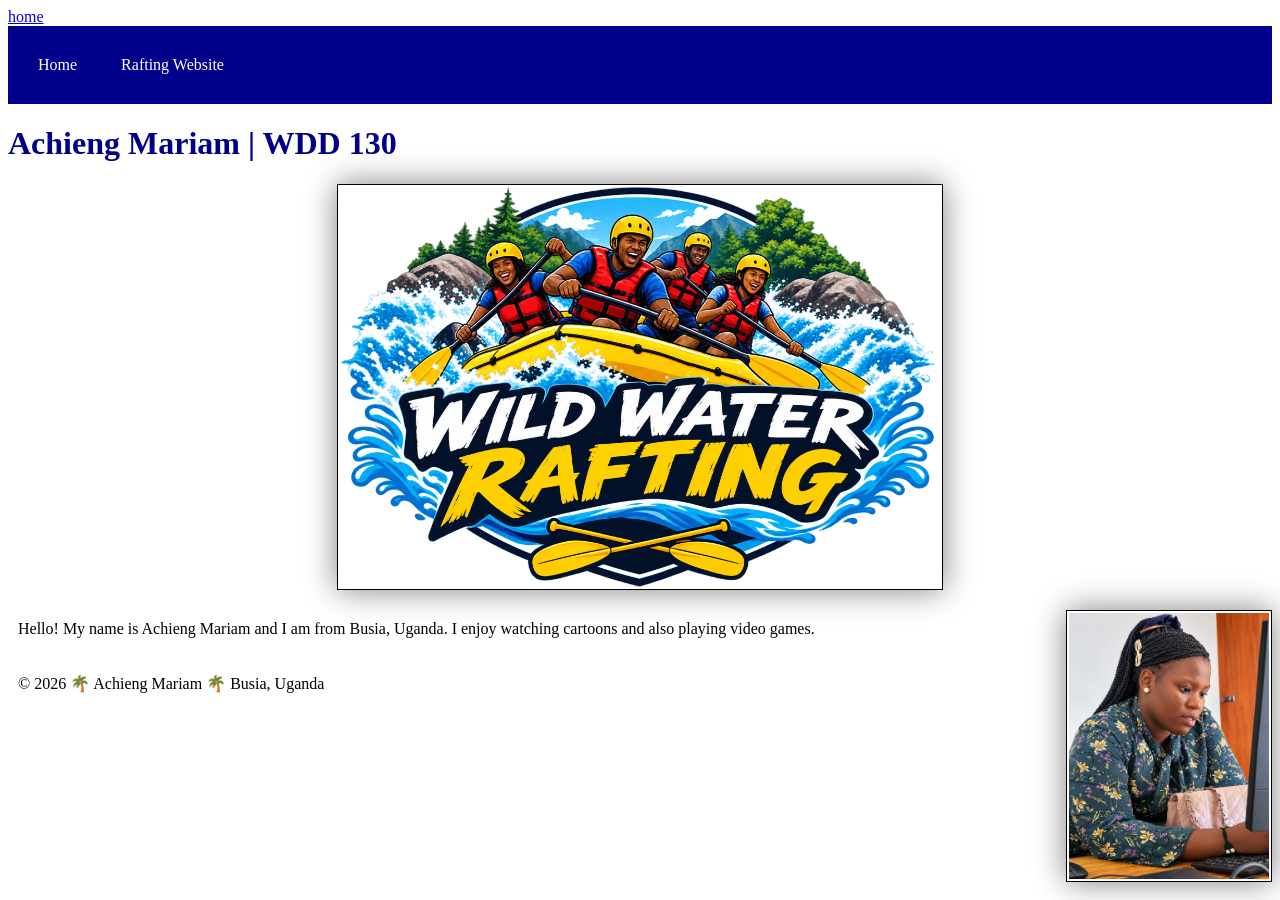
<file: index.html>
<!DOCTYPE html>
<html lang="en-US">

<head>
  <meta charset="UTF-8">
  <meta name="viewport" content="width=device-width, initial-scale=1.0">
  <title>Achieng Mariam | WDD 130</title>
  <link rel="stylesheet" href="style.css">
  <a href="about.html">home</a>
</head>

<body>
  <header>
    <nav>
      <a href="#">Home</a>
      <a href="wwr/">Rafting Website</a>
    </nav>
  </header>

  <main>
    <h1>Achieng Mariam | WDD 130</h1>
    <img src="images/wild-water-rafting.png" alt="Wild Water Rafting logo and adventure scene" class="hero-image">
    <img src="images/achiengm.jpg" alt="Achieng Mariam portrait" class="profile-image">
    <p>Hello! My name is Achieng Mariam and I am from Busia, Uganda. I enjoy watching cartoons and also playing video games.</p>
  </main>

  <footer>
    <p>&copy; 2026 &#127796; Achieng Mariam &#127796; Busia, Uganda </p>
  </footer>
</body>

</html>
</file>
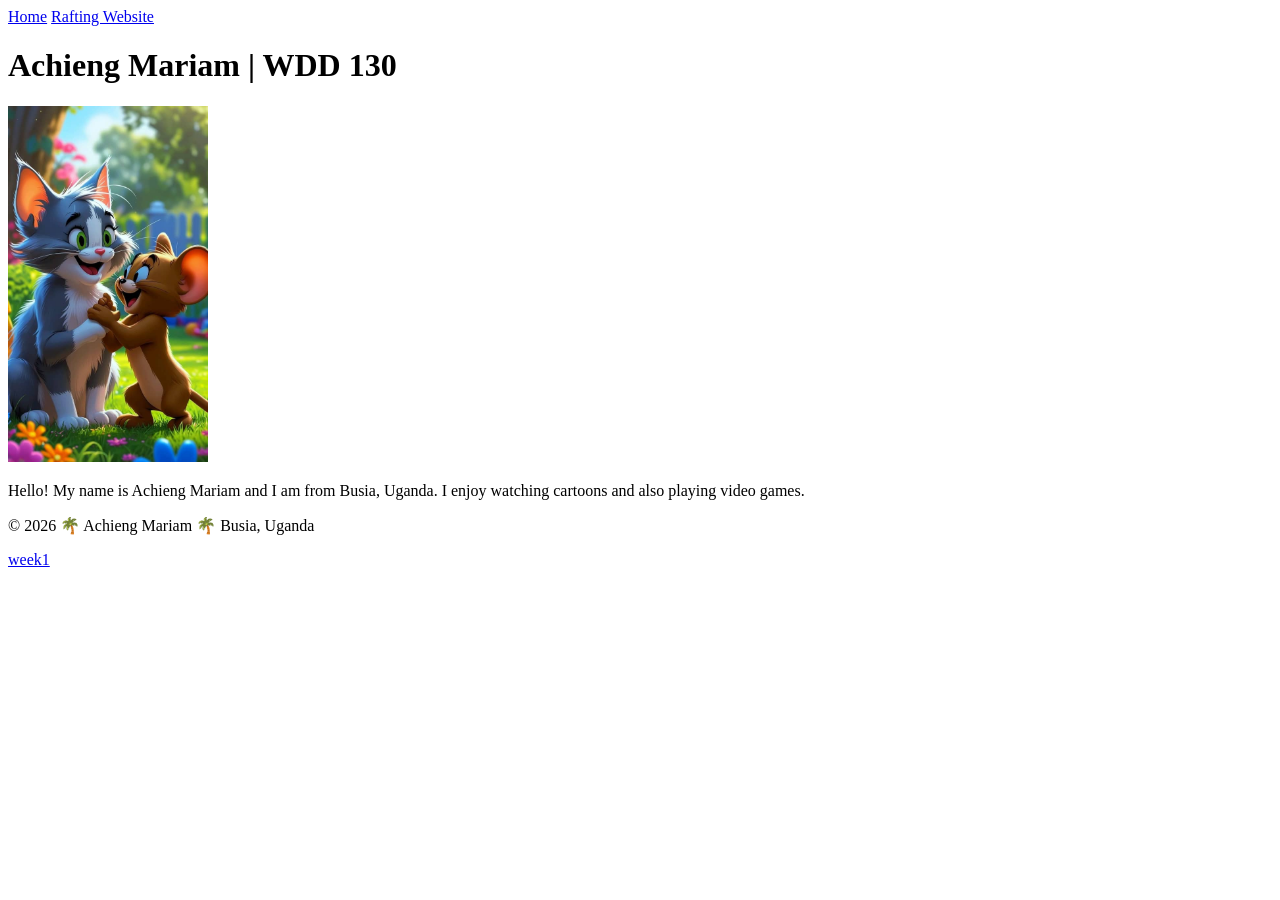
<file: week01/index.html>
<!DOCTYPE html>
<html lang="en-US">

<head>
  <meta charset="utf-8>">
  <meta name="viewport" content="width=device-width,initial-scale=1.0">
  <title>Achieng Mariam | WDD 130</title>
</head>

<body>
  <header>
    <nav>
      <a href="#">Home</a>
      <a href="wwr/">Rafting Website</a>
    </nav>
  </header>
  <main>
    <h1>Achieng Mariam | WDD 130</h1>
    <img src="images/achieng.jpg" alt="Hello, Am called Achieng Mariam" width="200">
    <p>Hello! My name is Achieng Mariam and I am from Busia, Uganda. I enjoy watching cartoons and also playing video games.</p>
  </main>
  <footer>
    <p>&copy; 2026 &#127796; Achieng Mariam &#127796; Busia, Uganda </p>
  </footer>
</body>

</html>
<a href="achieng mariam/index.html">week1</a>
</file>
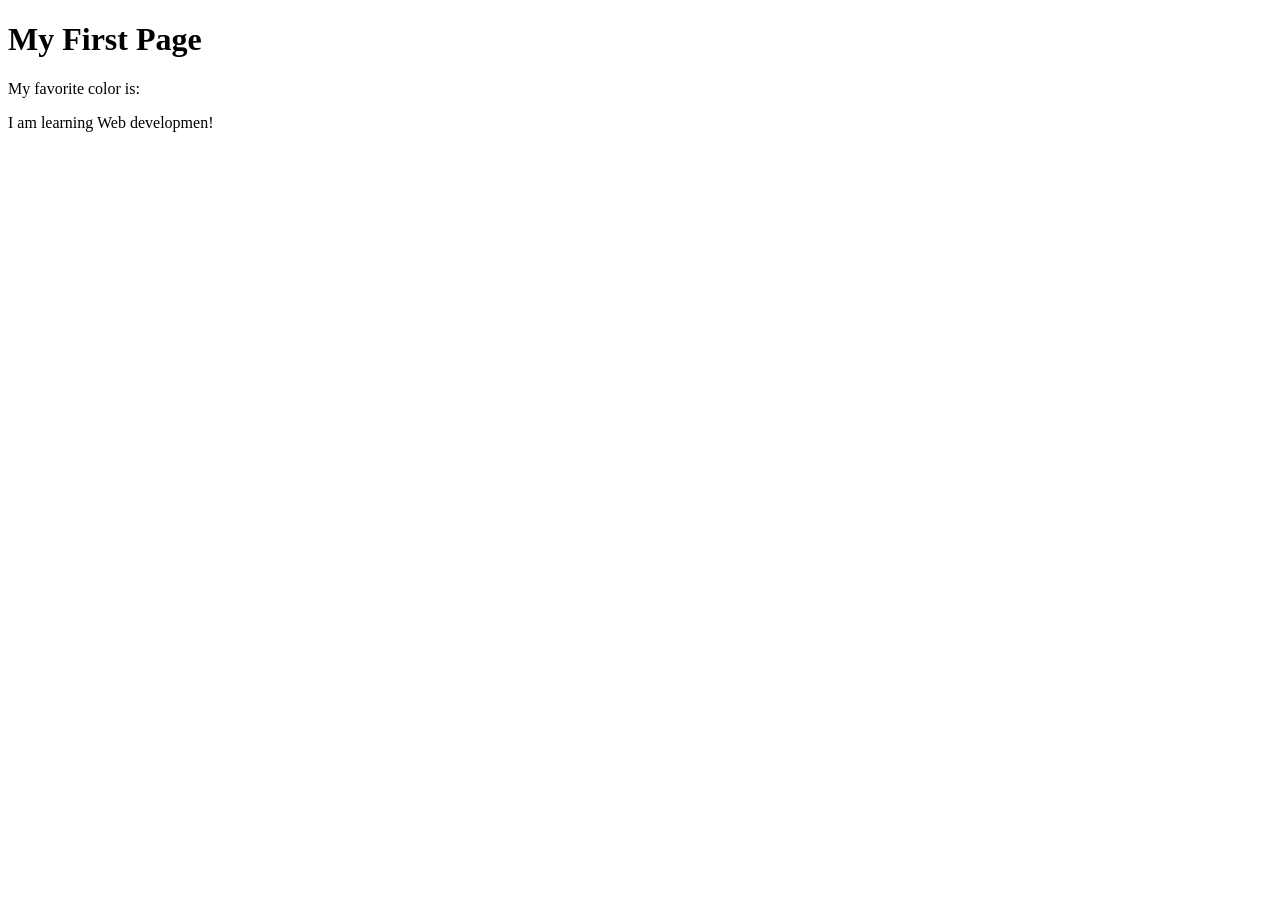
<file: week01/first-page.html>
<!DOCTYPE html>
<html lang="en">

<head>
    <meta charset="UTF-8">
    <meta name="viewport" content="width=device-width, initial-scale=1.0">
    <title>My First Page</title>
</head>

<body>
    <h1>My First Page</h1>
    <p>My favorite color is: </p>
</body>

</html>
<p>I am learning Web developmen!
</p>
</file>
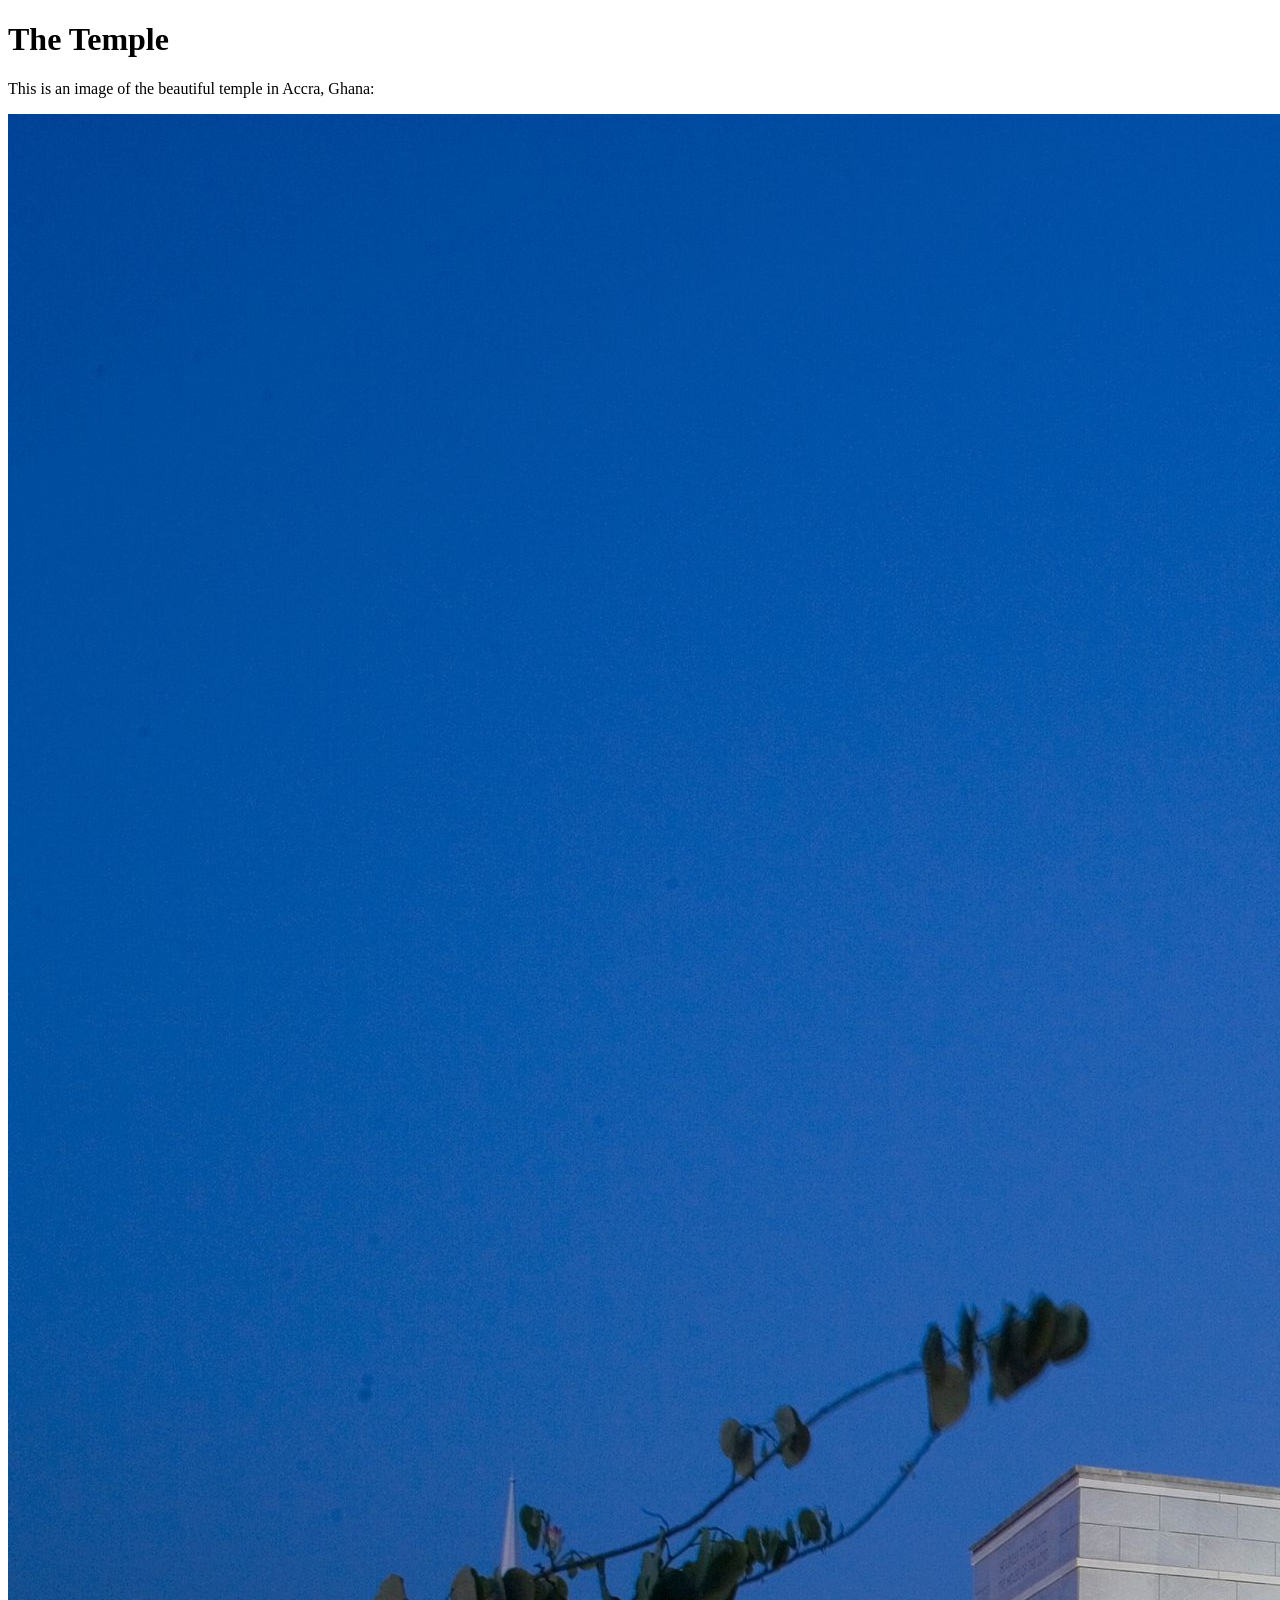
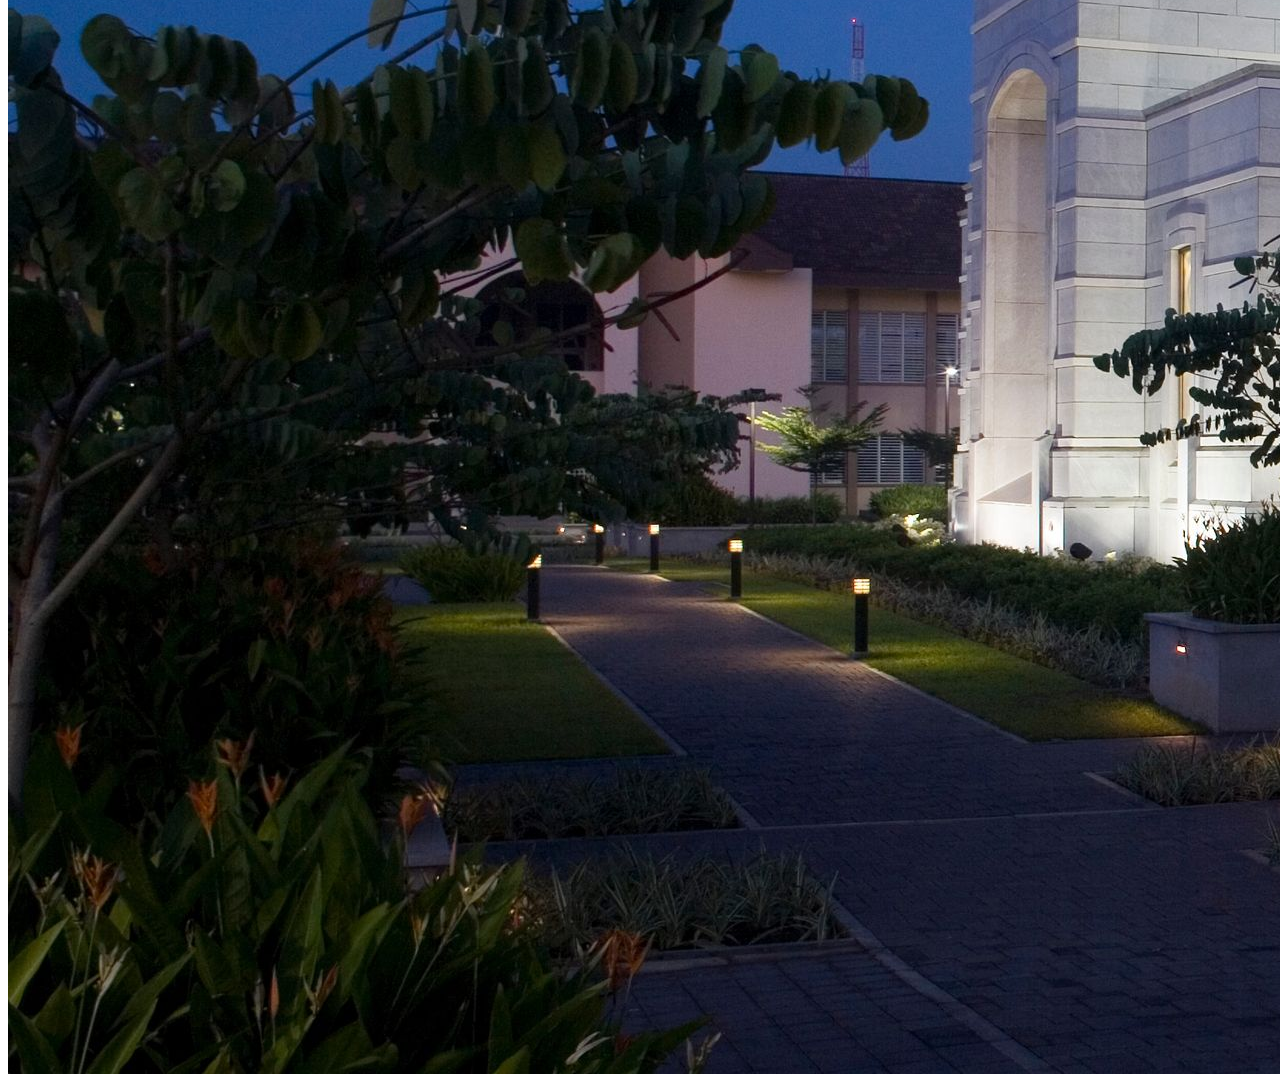
<file: week01/images.html>
<!DOCTYPE html>
<html lang="en">

<head>
    <meta charset="UTF-8">
    <meta name="viewport" content="width=device-width, initial-scale=1.0">
    <title>Temple Image</title>
</head>

<body>
    <h1>The Temple</h1>
    <p>This is an image of the beautiful temple in Accra, Ghana:</p>
    <img src="images/temple-large.jpeg" alt="The Accra Ghana Temple">

</body>

</html>
</file>
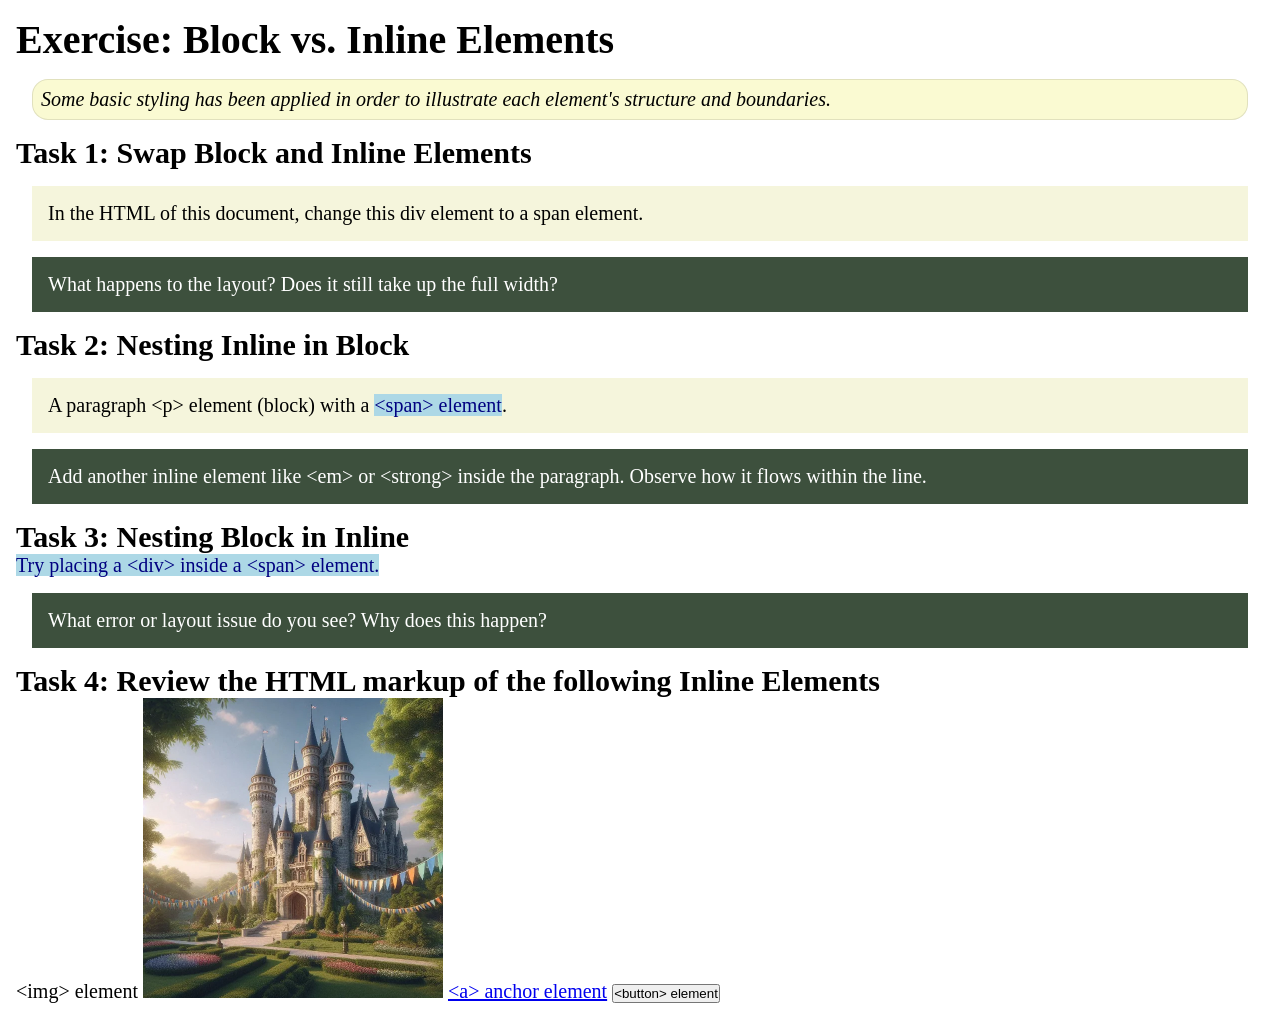
<file: week02/block-vs-inline.html>
<!DOCTYPE html>
<html lang="en">

<head>
    <meta charset="UTF-8">
    <meta name="viewport" content="width=device-width, initial-scale=1.0">
    <title>Exercise: Block vs. Inline Elements</title>
    <link rel="stylesheet" href="styles/block-vs-inline.css">
</head>

<body>
    <main>
        <h1>Exercise: Block vs. Inline Elements</h1>
        <p class="note">Some basic styling has been applied in order to illustrate each element's structure and boundaries.</p>

        <h2>Task 1: Swap Block and Inline Elements</h2>
        <div>In the HTML of this document, change this div element to a span element.</div>

        <p class="question">What happens to the layout? Does it still take up the full width?</p>

        <h2>Task 2: Nesting Inline in Block</h2>
        <p>A paragraph &lt;p&gt; element (block) with a <span>&lt;span&gt; element</span>.</p>
        <p class="question">Add another inline element like &lt;em&gt; or &lt;strong&gt; inside the paragraph. Observe how it flows within the line.</p>

        <h2>Task 3: Nesting Block in Inline</h2>
        <span>Try placing a &lt;div&gt; inside a &lt;span&gt; element.</span>
        <p class="question">What error or layout issue do you see? Why does this happen?</p>

        <h2>Task 4: Review the HTML markup of the following Inline Elements</h2>
        &lt;img&gt; element
        <img src="images/castle.webp" alt="placeholder image (images are inline)" width="300" height="300">
        <a href="https://churchofjesuschrist.org">&lt;a&gt; anchor element</a>
        <button type="button">&lt;button&gt; element</button>
    </main>
</body>

</html>
</file>
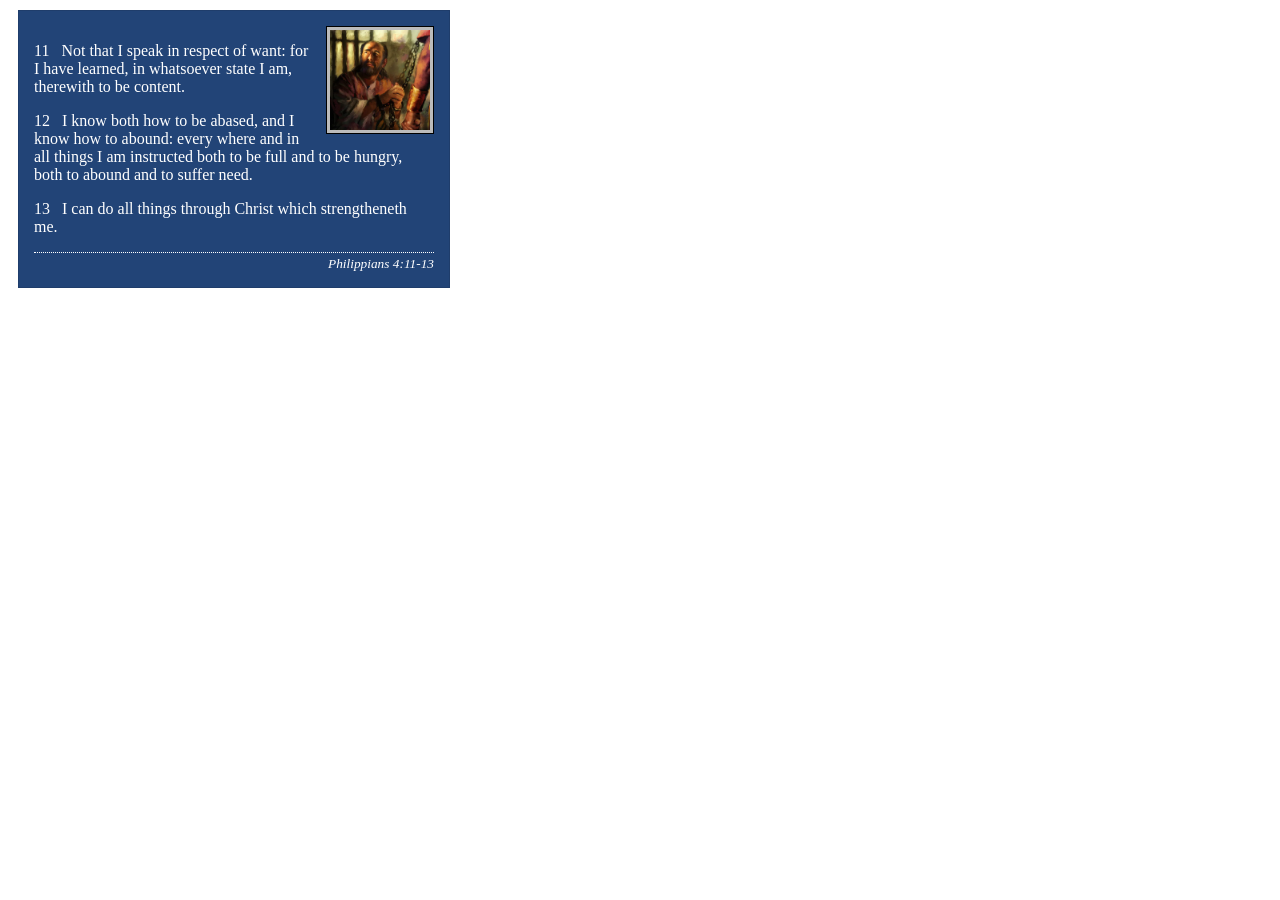
<file: week02/box-model-solution.html>
<!DOCTYPE html>
<html lang="en">

<head>
    <meta charset="UTF-8">
    <meta name="viewport" content="width=device-width, initial-scale=1.0">
    <title>Box Model Activity</title>
    <link rel="stylesheet" href="styles/box-model-solution.css">
</head>

<body>
    <main>
        <div class="callout">
            <img src="images/apostle-paul-imprisoned.webp" alt="Paul the Apostle - Imprisoned in Rome" width="200" height="200">
            <blockquote>
                <p>11 &nbsp; Not that I speak in respect of want: for I have learned, in whatsoever state I am, therewith to be content.</p>
                <p>12 &nbsp; I know both how to be abased, and I know how to abound: every where and in all things I am instructed both to be full and to be hungry, both to abound and to suffer need.</p>
                <p>13 &nbsp; I can do all things through Christ which strengtheneth me.</p>
            </blockquote>
            <cite>Philippians 4:11-13</cite>
        </div>
    </main>
</body>

</html>
</file>
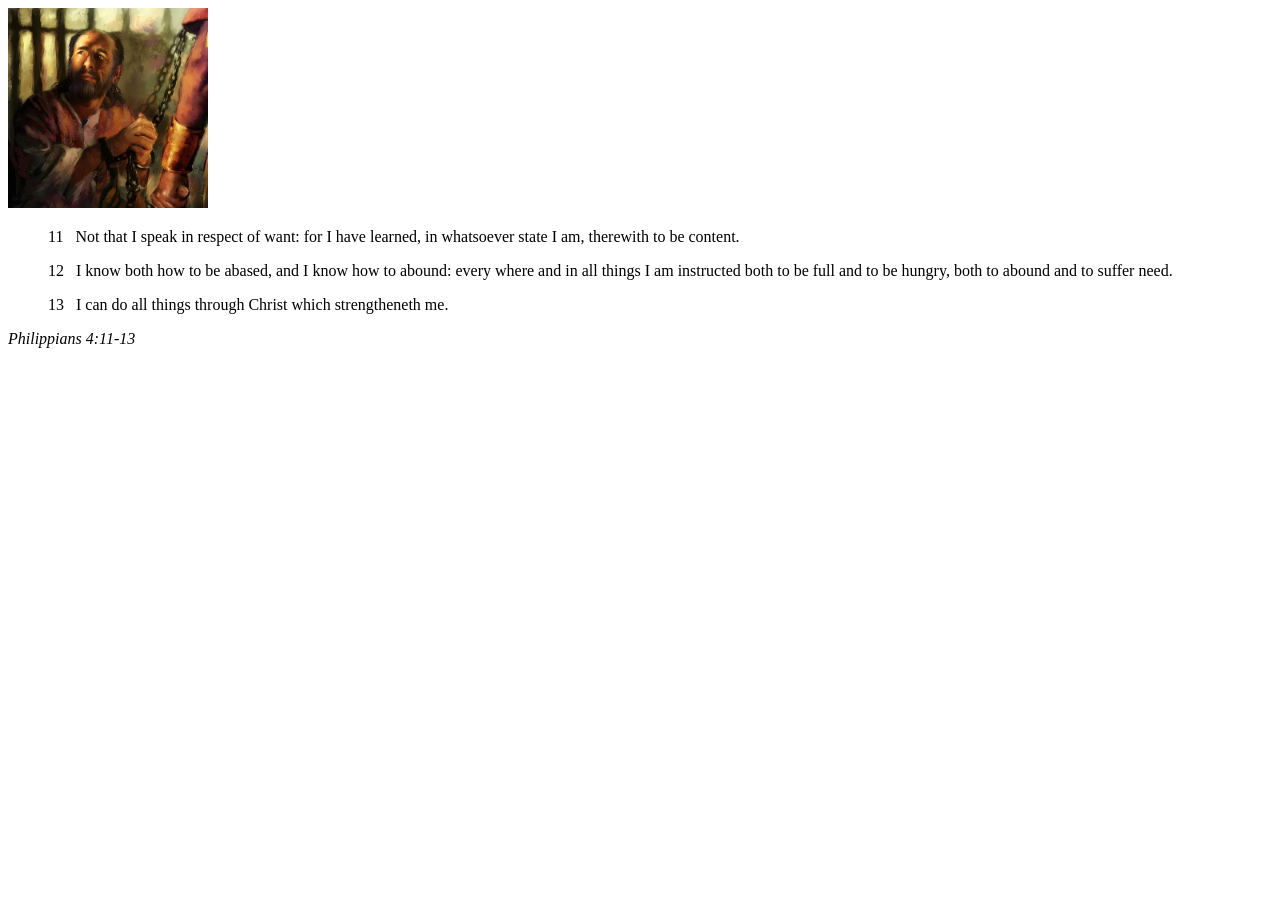
<file: week02/box-model.html>
<!DOCTYPE html>
<html lang="en">

<head>
    <meta charset="UTF-8">
    <meta name="viewport" content="width=device-width, initial-scale=1.0">
    <title>Box Model Activity</title>
</head>

<body>
    <main>
        <div class="callout">
            <img src="images/apostle-paul-imprisoned.webp" alt="Paul the Apostle - Imprisoned in Rome" width="200" height="200">
            <blockquote>
                <p>11 &nbsp; Not that I speak in respect of want: for I have learned, in whatsoever state I am, therewith to be content.</p>
                <p>12 &nbsp; I know both how to be abased, and I know how to abound: every where and in all things I am instructed both to be full and to be hungry, both to abound and to suffer need.</p>
                <p>13 &nbsp; I can do all things through Christ which strengtheneth me.</p>
            </blockquote>
            <cite>Philippians 4:11-13</cite>
        </div>
    </main>
</body>

</html>
</file>
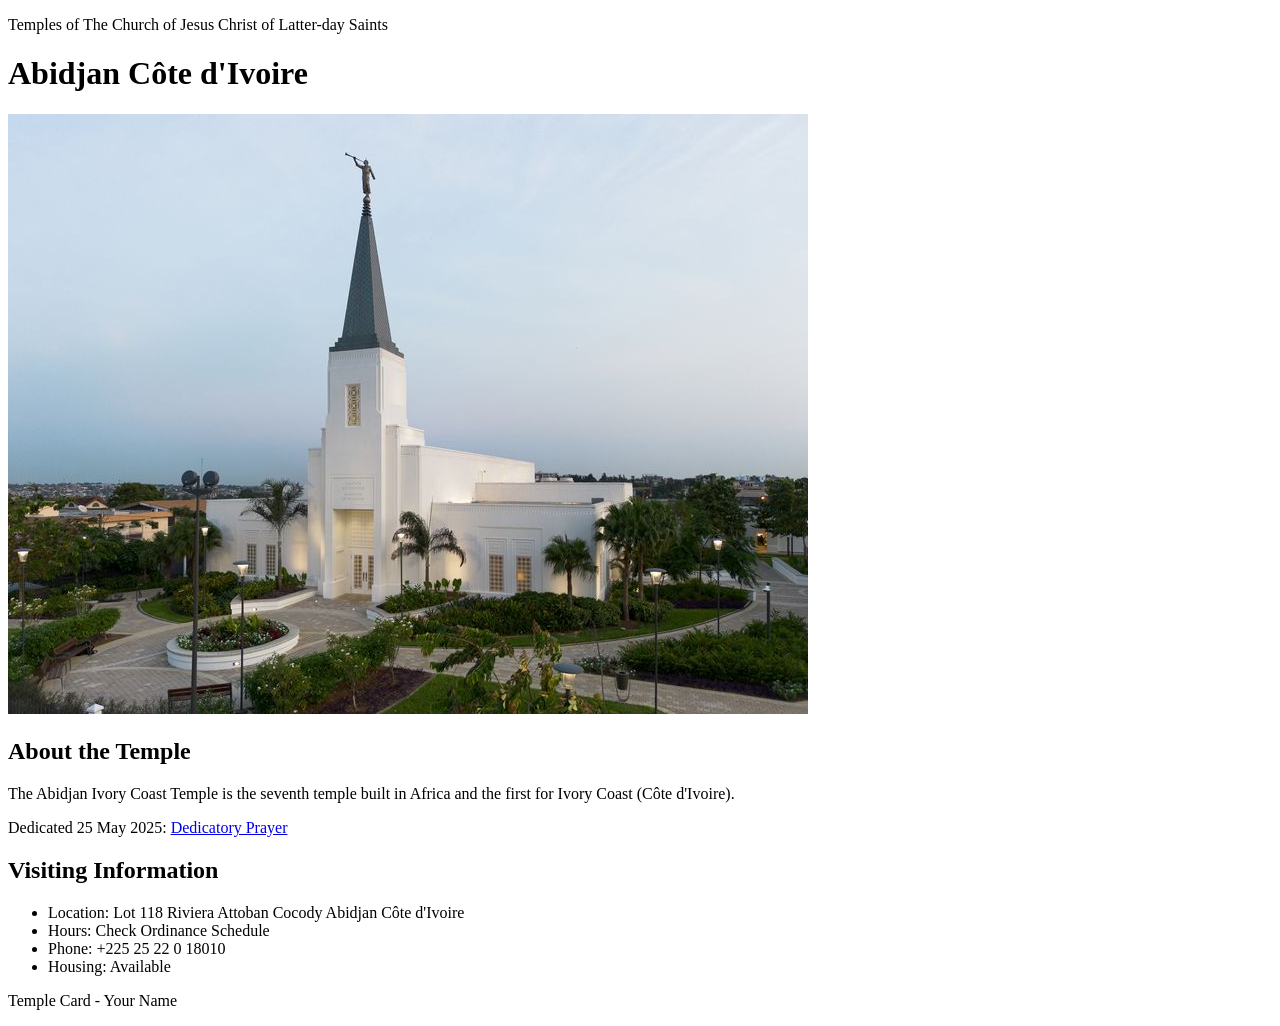
<file: week02/temple.html>
<!DOCTYPE html>
<html lang="en">

<head>
    <meta charset="UTF-8">
    <meta name="viewport" content="width=device-width, initial-scale=1.0">
    <title>Temple Card - Abidjan Côte d'Ivoire</title>
</head>

<body>
    <header>
        <p>Temples of The Church of Jesus Christ of Latter-day Saints</p>
    </header>
    <main>
        <h1>Abidjan Côte d'Ivoire</h1>
        <picture>
            <img src="images/abidjan-ivory-coast.jpeg" alt="Abidjan Côte d'Ivoire Temple">
        </picture>
        <section>
            <h2>About the Temple</h2>
            <p>The Abidjan Ivory Coast Temple is the seventh temple built in Africa and the first for Ivory Coast (Côte d'Ivoire).</p>
            <p>Dedicated 25 May 2025: <a href="https://www.churchofjesuschrist.org/temples/dedicatory-prayer/abidjan-ivory-coast-temple/2025-05-25?lang=eng" target="_blank" rel="noopener noreferrer">Dedicatory Prayer</a></p>
        </section>
        <section>
            <h2>Visiting Information</h2>
            <ul>
                <li>Location: Lot 118 Riviera Attoban Cocody Abidjan Côte d'Ivoire</li>
                <li>Hours: Check Ordinance Schedule</li>
                <li>Phone: +225 25 22 0 18010</li>
                <li>Housing: Available</li>
            </ul>
        </section>
    </main>
    <footer>
        <p>Temple Card - Your Name</p>
    </footer>
</body>

</html>
</file>
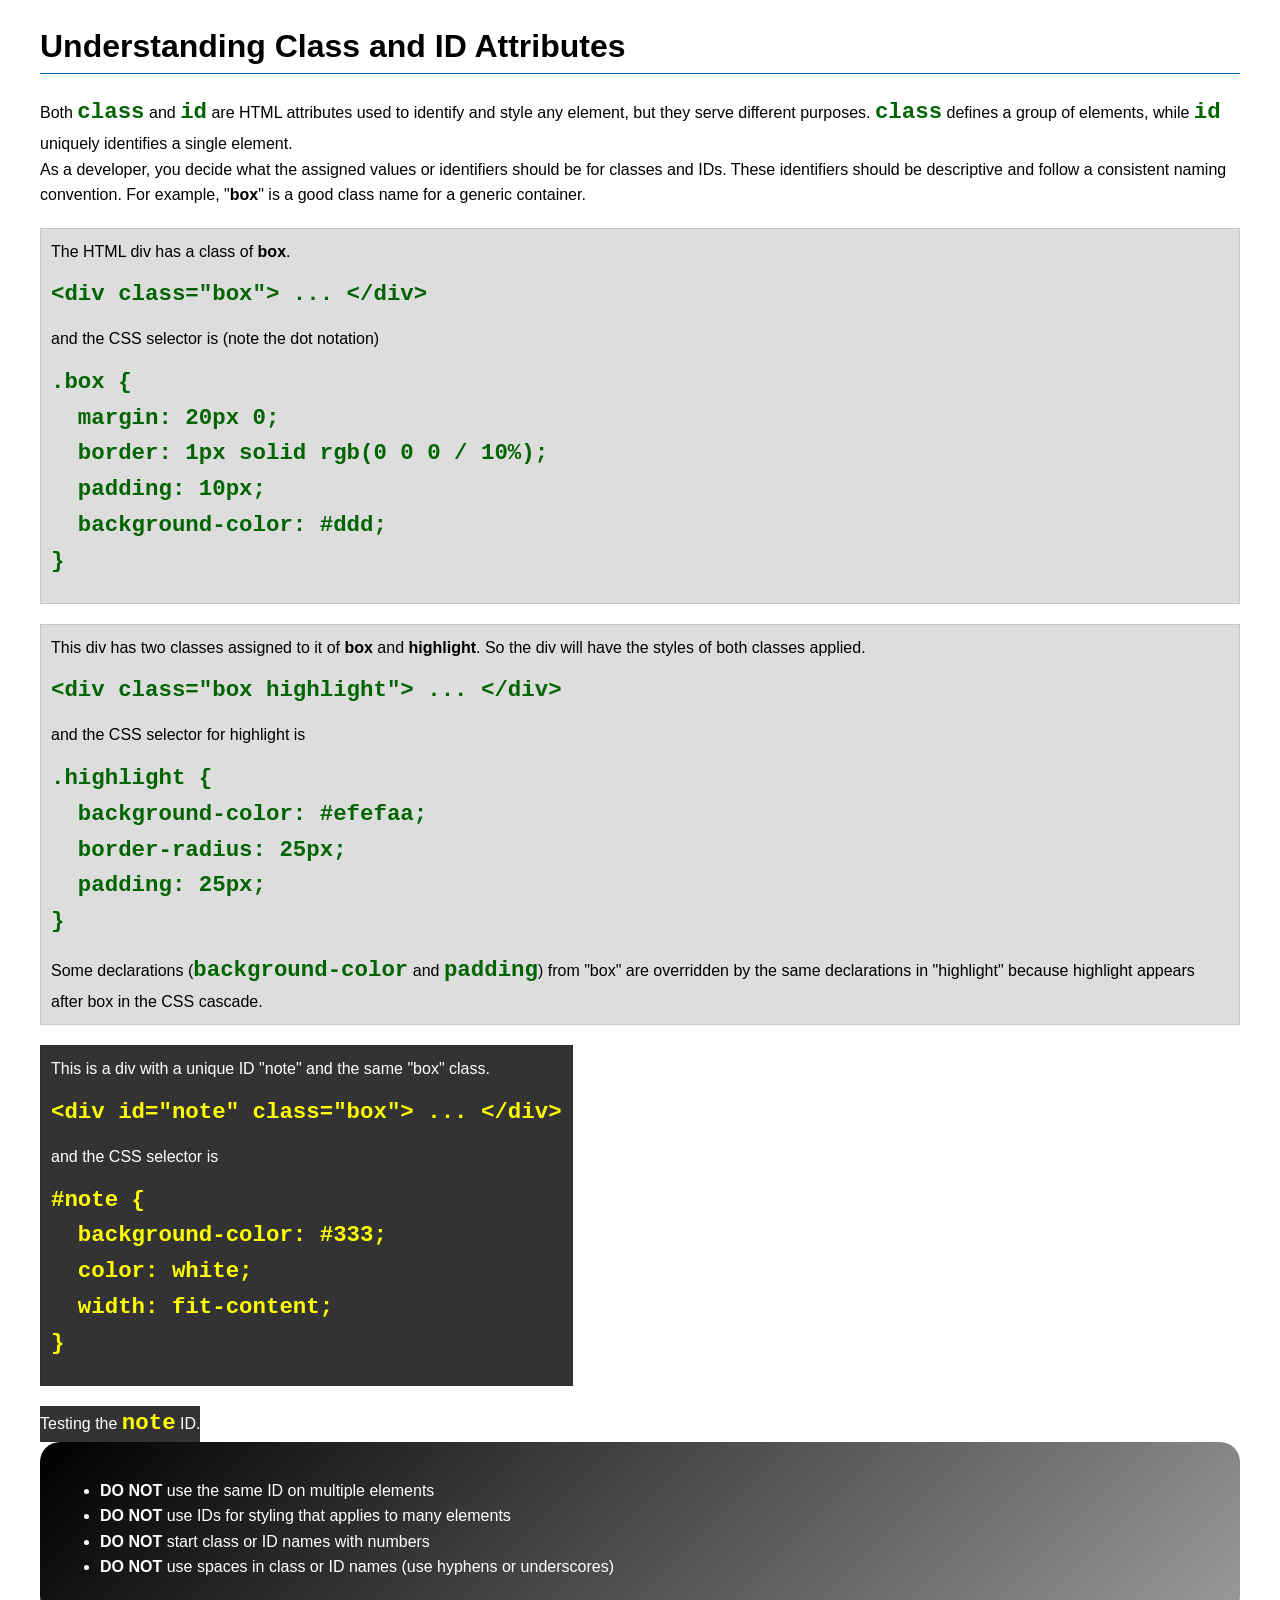
<file: week03/class-and-id.html>
<!DOCTYPE html>
<html lang="en">

<head>
    <meta charset="UTF-8">
    <meta name="viewport" content="width=device-width, initial-scale=1.0">
    <title>Class vs ID Attributes</title>
    <link rel="stylesheet" href="styles/class-and-id.css">
</head>

<body>
    <h1>Understanding Class and ID Attributes</h1>
    <p>Both <code>class</code> and <code>id</code> are HTML attributes used to identify and style any element, but they serve different purposes. <code>class</code> defines a group of elements, while <code>id</code> uniquely identifies a single element.</p>
    <p>As a developer, you decide what the assigned values or identifiers should be for classes and IDs. These identifiers should be descriptive and follow a consistent naming convention. For example, "<strong>box</strong>" is a good class name for a generic container.</p>
    <div class="box">
        <p>The HTML div has a class of <strong>box</strong>.</p>
        <pre><code class="html">&lt;div class="box"&gt; ... &lt;/div&gt;</code></pre>
        and the CSS selector is (note the dot notation)
        <pre><code class="css">.box {
  margin: 20px 0;
  border: 1px solid rgb(0 0 0 / 10%);
  padding: 10px;
  background-color: #ddd; 
}</code></pre>
    </div>

    <div class="box">
        <p>This div has two classes assigned to it of <strong>box</strong> and <strong>highlight</strong>. So the div will have the styles of both classes applied.</p>
        <pre><code class="html">&lt;div class="box highlight"&gt; ... &lt;/div&gt;</code></pre>
        and the CSS selector for highlight is
        <pre><code class="css">.highlight {
  background-color: #efefaa;
  border-radius: 25px;
  padding: 25px;
}</code></pre>
        <p>Some declarations (<code>background-color</code> and <code>padding</code>) from "box" are overridden by the same declarations in "highlight" because highlight appears after box in the CSS cascade.</p>
    </div>

    <div id="note" class="box">
        <p>This is a div with a unique ID "note" and the same "box" class.</p>
        <pre><code class="html">&lt;div id="note" class="box"&gt; ... &lt;/div&gt;</code></pre>
        and the CSS selector is
        <pre><code class="css">#note {
  background-color: #333;
  color: white;
  width: fit-content;
}</code></pre>
    </div>

    <div id="note">
        <p>Testing the <code>note</code> ID.</p>
    </div>

    <section id="best-practice">
        <ul>
            <li><strong>DO NOT</strong> use the same ID on multiple elements</li>
            <li><strong>DO NOT</strong> use IDs for styling that applies to many elements</li>
            <li><strong>DO NOT</strong> start class or ID names with numbers</li>
            <li><strong>DO NOT</strong> use spaces in class or ID names (use hyphens or underscores)</li>
        </ul>
    </section>

</body>

</html>
</file>
<file: style.css>
nav {
  background-color: darkblue;
  padding: 10px;
}

nav a {
  color: white;
  display: inline-block;
  padding: 20px;
  text-decoration: none;
}

h1 {
  color: darkblue;
}

img {
  width: 200px;
  height: auto;
  border: 1px solid black;
  padding: 2px;
  box-shadow: 0 0 30px gray;
}

.hero-image {
  display: block;
  width: min(90vw, 600px);
  margin: 20px auto;
}

.profile-image {
  float: right;
  margin: 0 0 10px 20px;
}

p {
  padding: 10px;
}
</file>
<file: week02/styles/block-vs-inline.css>
* {
    margin: 0;
    padding: 0;
}

body {
    font-size: 20px;
    margin: 1rem;
}

p,
div {
    background-color: beige;
    margin: 1rem;
    padding: 1rem;
}

span {
    color: navy;
    background-color: lightblue;
}

code {
    margin: 0;
    padding: 0;
    color: green;
    font-size: 1.2rem;
}

.note {
    font-style: italic;
    background-color: lightgoldenrodyellow;
    border-radius: 1rem;
    border: 1px solid rgb(0 0 0 / 10%);
    margin: 1rem;
    padding: .5rem;
}

.question {
    background-color: #3d503d;
    color: #fff;
}
</file>
<file: week02/styles/box-model-solution.css>
.callout {
    max-width: 400px;
    margin: 10px;
    border: 1px solid rgb(0 0 0 / 10%);
    padding: 15px;
    background-color: #247;
    color: #fff;
}

.callout img {
    float: right;
    margin: 0 0 10px 15px;
    border: 1px solid #000;
    padding: 3px;
    background-color: #bbb;
    width: 100px;
    height: auto;
}

blockquote {
    margin: 0;
}

cite {
    display: block;
    border-top: 1px dotted #fff;
    padding-top: 3px;
    text-align: right;
    font-size: smaller;
}
</file>
<file: week03/styles/class-and-id.css>
body {
    font-family: Arial, sans-serif;
    line-height: 1.6;
    margin: 0;
    padding: 0 40px;
}

h1 {
    border-bottom: 1px solid rgb(0 110 182);
    padding-bottom: 0;
}

p {
    margin: 0;
}

code {
    color: darkgreen;
    font-weight: 700;
    font-size: 1.4rem;
}

/* Class examples - can be reused */
.box {
    margin: 20px 0;
    border: 1px solid rgb(0 0 0 / 10%);
    padding: 10px;
    background-color: #ddd;
    /* this is shorthand for #dddddd */
}

.highlight {
    background-color: #efefaa;
    border-radius: 25px;
    padding: 25px;
}

/* ID examples - should be unique */

#note {
    background-color: #333;
    color: white;
    width: fit-content;
}

#note code {
    color: yellow;
}

#best-practice {
    background: linear-gradient(135deg, #000 0%, #999 100%);
    color: white;
    border-radius: 20px;
    padding: 20px;
}
</file>
